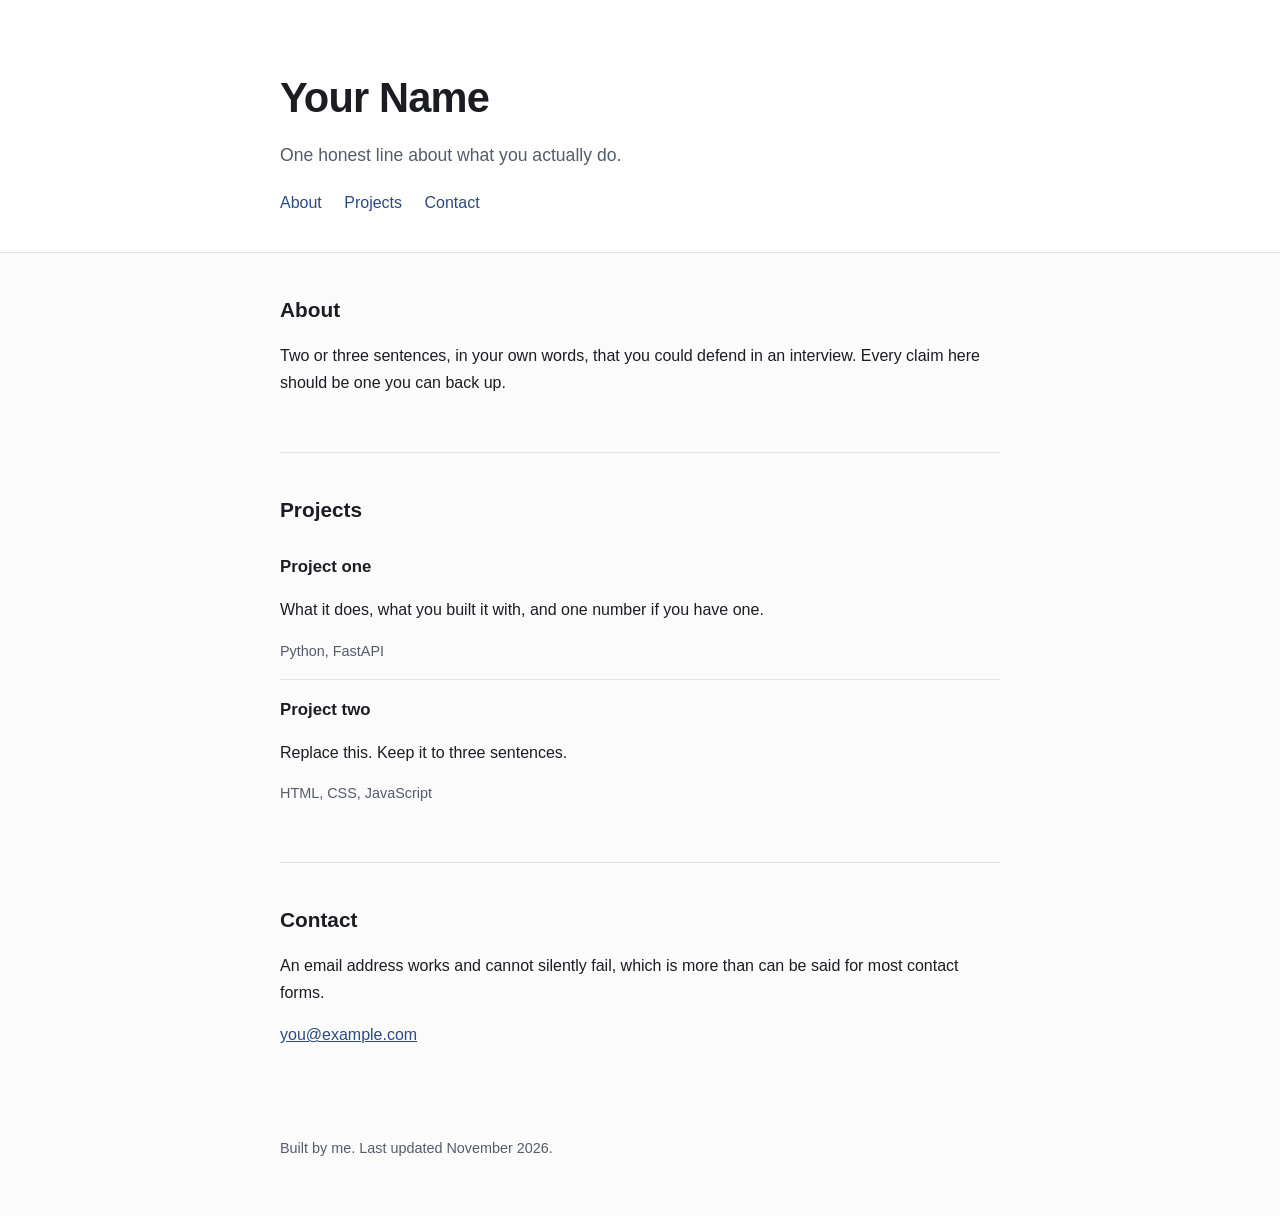
<file: kit/option_a/starter_one_file.html>
<!doctype html>
<html lang="en">
<head>
<meta charset="utf-8">
<meta name="viewport" content="width=device-width, initial-scale=1">
<title>Your Name, what you do</title>
<meta name="description" content="Portfolio and project work.">
<style>
:root{
  --bg:#fbfbfc; --surface:#ffffff; --ink:#1b1d22; --soft:#555c68;
  --line:#e3e5ea; --accent:#2c4a7e; --on-accent:#ffffff; --radius:10px;
  --sans:-apple-system,BlinkMacSystemFont,"Segoe UI",Roboto,Helvetica,Arial,sans-serif;
}
@media (prefers-color-scheme: dark){
  :root{ --bg:#14161a; --surface:#1b1e24; --ink:#eceef2; --soft:#aab1bd;
         --line:#2b2f37; --accent:#8fb0e0; --on-accent:#10131a; }
}
*{box-sizing:border-box}
body{margin:0;background:var(--bg);color:var(--ink);font:16px/1.65 var(--sans)}

/* max-width, not width, so it can shrink on a phone */
.wrap{width:100%;max-width:760px;margin:0 auto;padding:0 20px}

.hero{background:var(--surface);border-bottom:1px solid var(--line);padding:64px 0 36px}
.hero h1{margin:0 0 8px;font-size:clamp(1.9rem,5vw,2.6rem);letter-spacing:-.02em}
.tagline{margin:0 0 20px;color:var(--soft);font-size:1.1rem}
.links a{color:var(--accent);text-decoration:none;margin-right:18px;
  border-bottom:1px solid transparent}
.links a:hover,.links a:focus{border-bottom-color:var(--accent)}

.panel{padding:40px 0;border-bottom:1px solid var(--line)}
.panel:last-of-type{border-bottom:0}
h2{margin:0 0 10px;font-size:1.3rem}
h3{margin:0 0 4px;font-size:1.05rem}
.project{padding:16px 0;border-bottom:1px solid var(--line)}
.project:last-child{border-bottom:0}

/* dark enough to read. contrast against the background is about 7 to 1 */
.meta{color:var(--soft);font-size:.9rem;margin:4px 0 0}

a{color:var(--accent)}
footer{padding:28px 0 56px}

/* anything focused must be visible, for anyone navigating by keyboard */
a:focus-visible,button:focus-visible{outline:2px solid var(--accent);outline-offset:2px}

/* ---- Option C and D: the ask box -------------------------------- */
/* Safe to leave in even if you are not using it. */

#ask-form { display: flex; flex-wrap: wrap; gap: 0.6rem; align-items: end; }
#ask-form label {
  flex: 1 0 100%;           /* a full row of its own, so it sits above */
  font-size: 0.85rem;
  color: var(--soft);
}
#ask-form input {
  flex: 1 1 14rem;          /* grows on a laptop, shrinks on a phone */
  min-width: 0;             /* without this, flex items refuse to shrink */
  padding: 0.6rem 0.7rem;
  font: inherit;
  color: var(--ink);
  background: var(--surface);
  border: 1px solid var(--line);
  border-radius: 6px;
}
#ask-form button {
  padding: 0.6rem 1.1rem;
  font: inherit;
  cursor: pointer;
  color: var(--on-accent);
  background: var(--accent);
  border: 0;
  border-radius: 6px;
}
#ask-form button:disabled { opacity: 0.55; cursor: progress; }
.answer {
  margin-top: 1rem;
  padding: 0.9rem 1rem;
  border-left: 3px solid var(--accent);
  background: var(--surface);
  min-height: 1.2rem;
}
.answer:empty { display: none; }
</style>
</head>
<body>

<header class="hero">
  <div class="wrap">
    <h1>Your Name</h1>
    <p class="tagline">One honest line about what you actually do.</p>
    <nav class="links">
      <a href="#about">About</a>
      <a href="#projects">Projects</a>
      <a href="#contact">Contact</a>
    </nav>
  </div>
</header>

<main class="wrap">

  <section id="about" class="panel">
    <h2>About</h2>
    <p>Two or three sentences, in your own words, that you could defend in an
      interview. Every claim here should be one you can back up.</p>
  </section>

  <section id="projects" class="panel">
    <h2>Projects</h2>

    <article class="project">
      <h3>Project one</h3>
      <p>What it does, what you built it with, and one number if you have one.</p>
      <p class="meta">Python, FastAPI</p>
    </article>

    <article class="project">
      <h3>Project two</h3>
      <p>Replace this. Keep it to three sentences.</p>
      <p class="meta">HTML, CSS, JavaScript</p>
    </article>
  </section>

  <section id="contact" class="panel">
    <h2>Contact</h2>
    <p>An email address works and cannot silently fail, which is more than can
      be said for most contact forms.</p>
    <p><a href="mailto:you@example.com">you@example.com</a></p>
  </section>

</main>

<footer>
  <div class="wrap">
    <p class="meta">Built by me. Last updated November 2026.</p>
  </div>
</footer>

</body>
</html>
</file>
